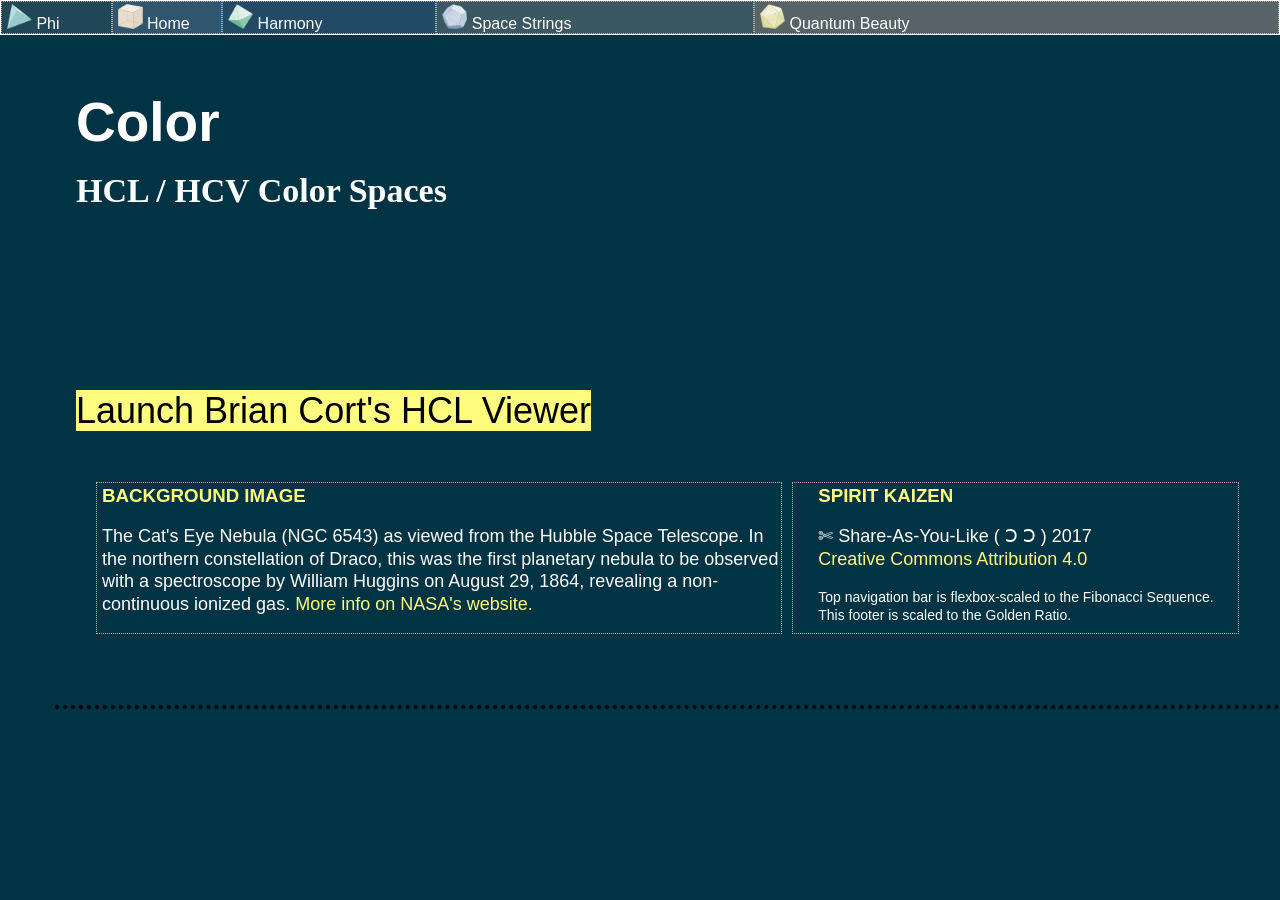
<file: color.html>
<!DOCTYPE html>
<html>
<head>
	<title>Space Jukebox</title>
	<link rel='stylesheet' type='text/css' href='main.css'/>
	<link href="main.css" rel="stylesheet">
	<body>

<!-- Fibonacci Navbar Styling --> 

	<div class = "navbar">
		<div class = "nav_section" id = "phi">
			<a href="phi.html"> 
				 <img src="images/tetrahedron.png" width="25" height="25">
				 Phi
			</a>
		</div>
		<div class = "nav_section" id = "color">
			<a href="index.html">
				<img src="images/hexahedron.png" width="25" height="25"> 
				Home 
			</a>
		</div>
		<div class = "nav_section" id = "harmony">
			<a href="harmony.html">
				<img src="images/octahedron.png" width="25" height="25">  
				Harmony </a>
		</div>
		<div class = "nav_section" id = "space">
			<a href="space.html">
				<img src="images/dodecahedron.png" width="25" height="25">  
				Space Strings </a>
		</div>
		<div class = "nav_section" id = "quantum">
			<a href="quantum.html">
				<img src="images/icosahedron.png" width="25" height="25">  
				Quantum Beauty </a>
		</div>
	</div>

<!-- Header Styling & Animation -->

<body>
	<div class = "section" id="header_section" a name="home">
		<div class = "slide-left">
			<header>
				<h1>Color</h1>
				<br>
				<h2>HCL / HCV Color Spaces </h2>
			</header>
		</div> 


<!-- Modal -->
<a href="#openModal" id="launchHCL">Launch Brian Cort's HCL Viewer</a>

	<div id="openModal" class="modalDialog">
		<div>
		<a href="#close" title="Close" class="close">X</a>
		<h2><a href="https://briancort.com/hclviewer/">HCL Viewer</a></h2><br>
		<p>With this applet, you can view colorspaces in slices along three variables: Saturation, Lightness, and Hue. </p><br>
		<p> Holding one variable steady - for example, Saturation, you can then view a 2D "slice" of possible Light/Hue combination values one the one-dimensional plane of Saturation.</p> <br>

		<center><a href="https://briancort.com/hclviewer/"><img src="images/HCL_Viewer.png" width="300" height=auto></a></center><br>

		<p> This blog post written by <a href="https://briancort.com">Brian Cort</a>, the developer and visual artist who made this app, explains basic color theory and color spaces <a href ="https://briancort.com/colour-in-data-visualization-part-1-theory"> HERE. </a> </p> <br>

		<center><a href="https://briancort.com/hclviewer/"> <h3> Open HCL Viewer app! </h3></a></center>

		</div>
	</div>

<!-- Footer -->	

	<div class="footer">

		<div class="footer_section" id="background_image">
			<h3>Background Image</h3> <br>
			<p>The Cat's Eye Nebula (NGC 6543) as viewed from the Hubble Space Telescope. In the northern constellation of Draco, this was the first planetary nebula to be observed with a spectroscope by William Huggins on August 29, 1864, revealing a non-continuous ionized gas. <a href="https://www.nasa.gov/multimedia/imagegallery/image_feature_211.html"> More info on NASA's website. </a> </p>
			<br>
		</div>

		<div class="footer_section" id="copyright">
			<h3><a href="http://www.spiritkaizen.org">SPIRIT KAIZEN </a></h3> <br>
			<p>  ✄ Share-As-You-Like ( Ↄ Ↄ ) 2017 <br>
			<a href="https://creativecommons.org/licenses/by/4.0/">Creative Commons Attribution 4.0</a></p><br>
			<small> Top navigation bar is flexbox-scaled to the Fibonacci Sequence. This footer is scaled to the Golden Ratio.</small>
	
	</div>

</body>
</html>
</file>
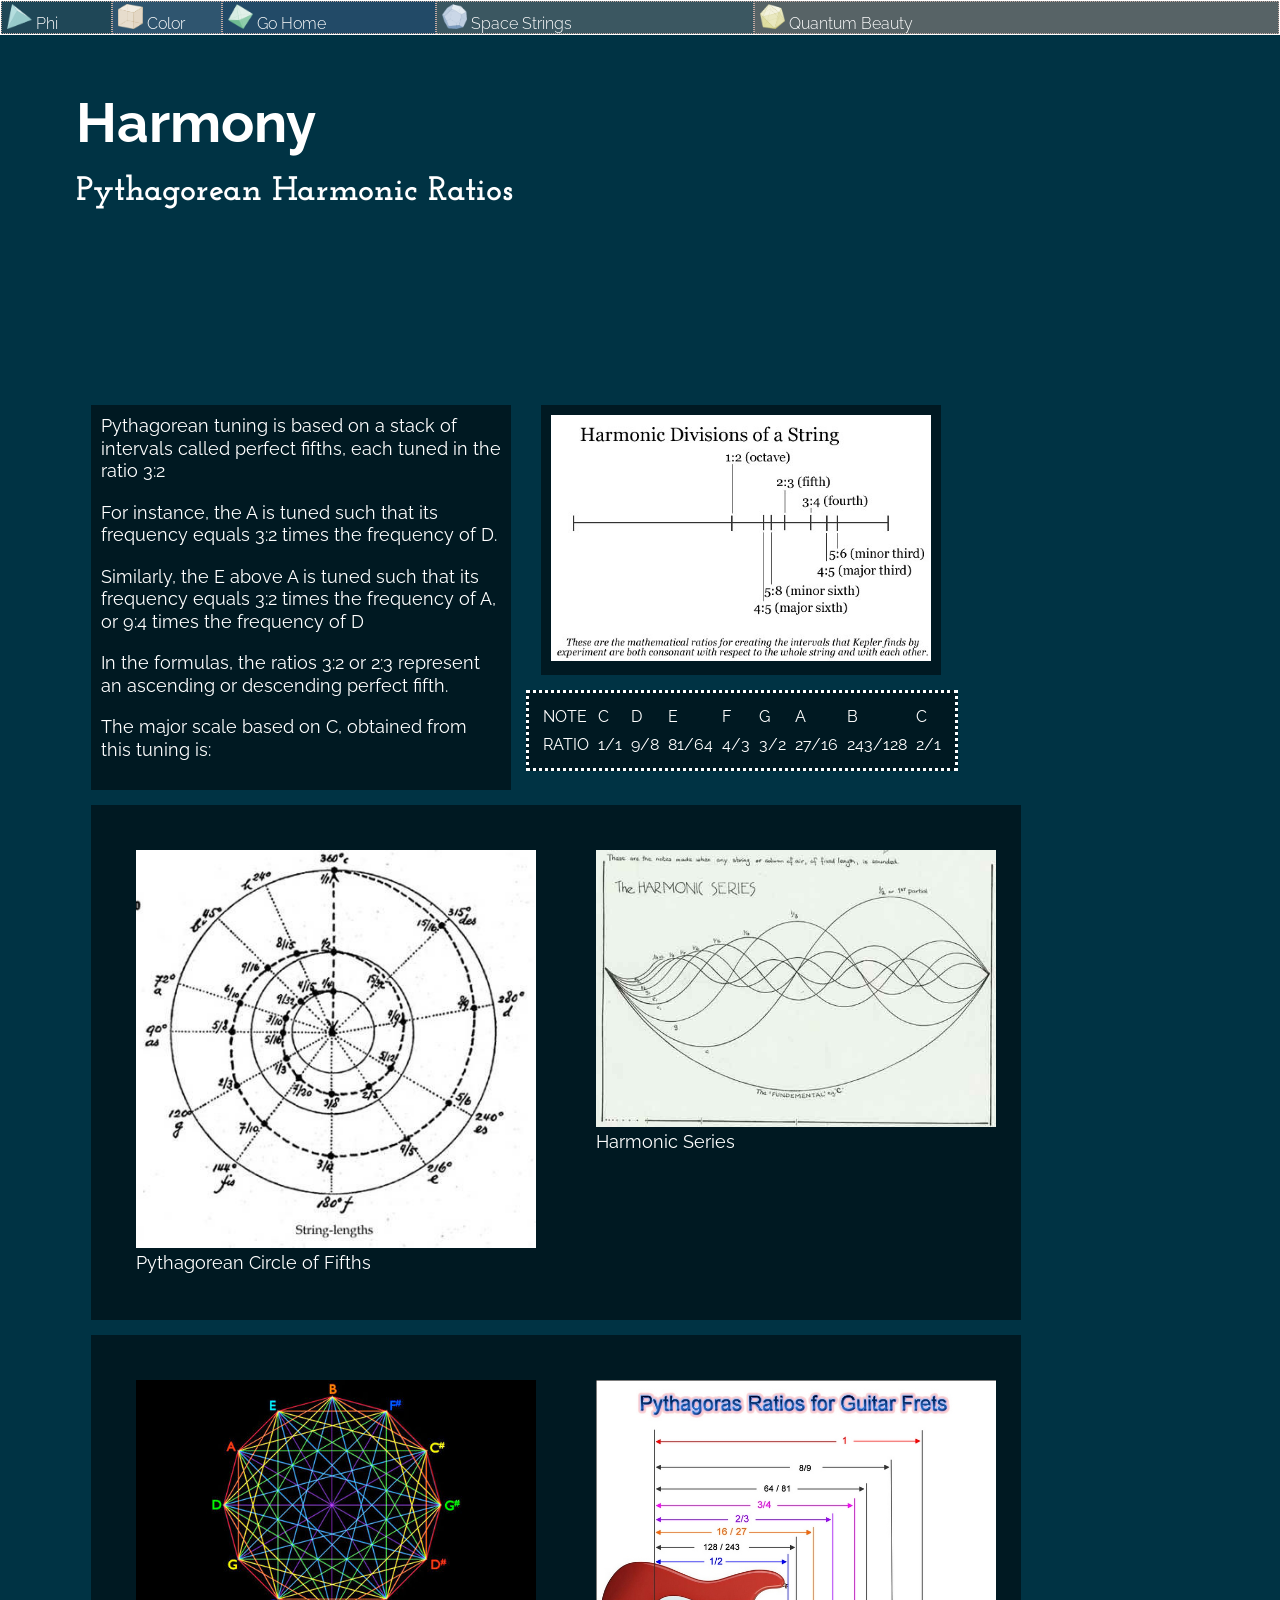
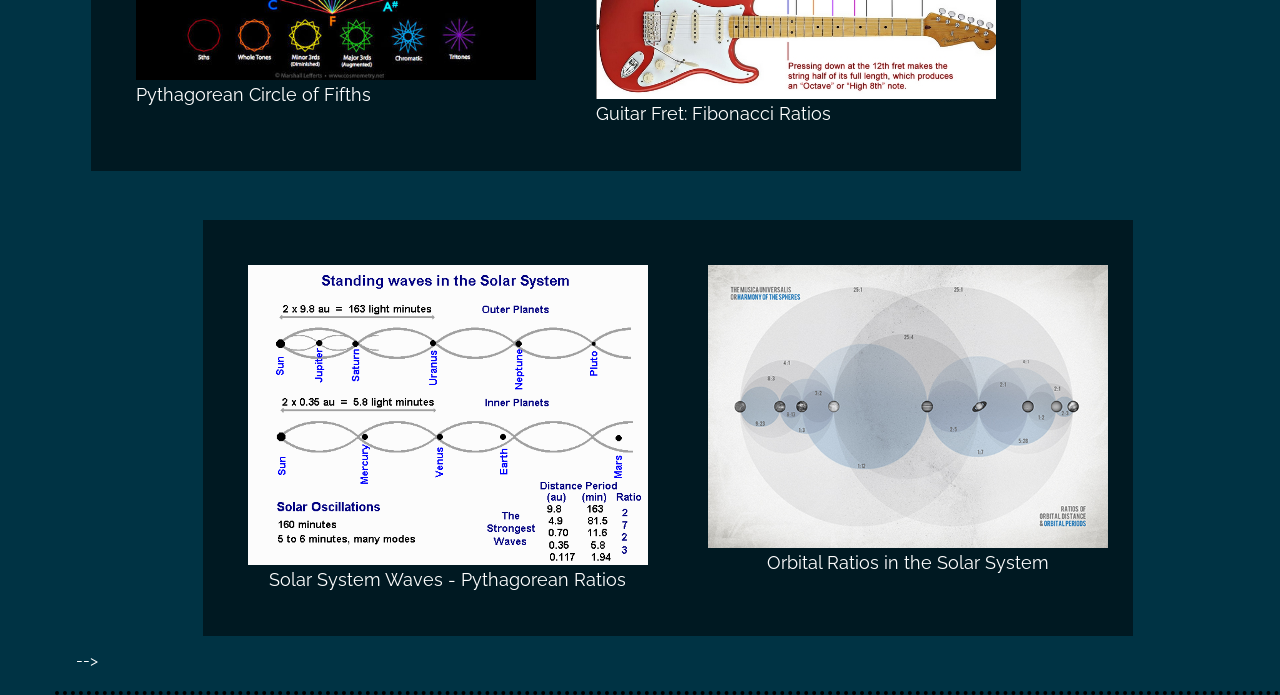
<file: harmony.html>
<!DOCTYPE html>
<html>
<head>
	<title>Space Jukebox</title>
	<link rel='stylesheet' type='text/css' href='main.css'/>
	<link href="https://fonts.googleapis.com/css?family=Josefin+Slab|Raleway" rel="stylesheet">
	<body>

<!-- Fibonacci Navbar Styling --> 

	<div class = "navbar">
		<div class = "nav_section" id = "phi">
			<a href="phi.html"> 
				 <img src="images/tetrahedron.png" width="25" height="25">
				 Phi
			</a>
		</div>
		<div class = "nav_section" id = "color">
			<a href="color.html">
				<img src="images/hexahedron.png" width="25" height="25"> 
				Color 
			</a>
		</div>
		<div class = "nav_section" id = "harmony">
			<a href="harmony.html">
				<img src="images/octahedron.png" width="25" height="25">  
				Go Home </a>
		</div>
		<div class = "nav_section" id = "space">
			<a href="space.html">
				<img src="images/dodecahedron.png" width="25" height="25">  
				Space Strings </a>
		</div>
		<div class = "nav_section" id = "quantum">
			<a href="quantum.html">
				<img src="images/icosahedron.png" width="25" height="25">  
				Quantum Beauty </a>
		</div>
	</div>

<!-- Header Styling & Animation -->
	
	<header>
	<div class = "section" id="header_section" a name="home">
		<div class = "slide-left">
			<header>
				<h1>Harmony</h1>
				<br>
				<h2>Pythagorean Harmonic Ratios</h2>
			</header>
		</div> 

<!-- Harmonics Table -->

	<div class = "text_container">

	<p> Pythagorean tuning is based on a stack of intervals called perfect fifths, each tuned in the ratio 3:2 </p><br>
	<p> For instance, the A is tuned such that its frequency equals 3:2 times the frequency of D. </p><br>
	<p> Similarly, the E above A is tuned such that its frequency equals 3:2 times the frequency of A, or 9:4 times the frequency of D </p><br>
	<p> In the formulas, the ratios 3:2 or 2:3 represent an ascending or descending perfect fifth. </p><br>
	<p> The major scale based on C, obtained from this tuning is: </p><br>

	</div>

	<div class = "image_container">
		<img src="images/harmonic_divisions.jpg" width="380px" height=auto>
	</div>

	<div class="harmonics">

		<table cellspacing="9">
			<tr>
				<td class = "table_headings"> NOTE </td>
				<td class = "table_headings"> C </td>
				<td class = "table_headings"> D </td>
				<td class = "table_headings" > E </td>
				<td class = "table_headings" > F </td>
				<td class = "table_headings" > G </td>
				<td class = "table_headings" > A </td>
				<td class = "table_headings" > B </td>
				<td class = "table_headings" > C </td>
			</tr>
			<tr>
				<td class = "table_headings" > RATIO </td>
				<td> 1/1 </td>
				<td> 9/8 </td>
				<td> 81/64 </td>
				<td> 4/3 </td>
				<td> 3/2 </td>
				<td> 27/16 </td>
				<td> 243/128 </td>
				<td> 2/1 </td>	
		</table>

		<div class = "full_container" >
			<div class="image_flex">
			 	<img src="images/spiral_fifths.jpg" width="400px" height=auto> </td>
			 	<p> Pythagorean Circle of Fifths</p>
			 </div>
			 <div class="image_flex">
			 	<img src="images/harmonic_series.jpg" width="400px" height=auto>
			 	<p> Harmonic Series </p>
			 </div>

		</div>

			<div class = "full_container" >
				<div class="image_flex">
				 	<img src="images/pythagoras_wheel.jpg" width="400px" height=auto> </td>
				 	<p> Pythagorean Circle of Fifths</p>
				 </div>
				 <div class="image_flex">
				 	<img src="images/guitar_fret_ratios.jpg" width="400px" height=auto>
				 	<p> Guitar Fret: Fibonacci Ratios </p>
				 </div>
			</div>

			 <br>


			<center>

			<div class = "full_container" >
				<div class="image_flex">
				 	<img src="images/solar_system_waves.gif" width="400px" height=auto> </td>
				 	<p> Solar System Waves - Pythagorean Ratios</p>
				 </div>
				 <div class="image_flex">
				 	<img src="images/orbital_ratios.jpg" width="400px" height=auto>
				 	<p> Orbital Ratios in the Solar System </p>
			 </div>

			</center>


	
 -->

	<!-- </div> -->

<!-- Footer -->	

<!-- <br>

	<div class="footer">

		<div class="footer_section" id="background_image">
			<h3>Background Image</h3> <br>
			<p>The Cat's Eye Nebula (NGC 6543) as viewed from the Hubble Space Telescope. In the northern constellation of Draco, this was the first planetary nebula to be observed with a spectroscope by William Huggins on August 29, 1864, revealing a non-continuous ionized gas. <a href="https://www.nasa.gov/multimedia/imagegallery/image_feature_211.html"> More info on NASA's website. </a> </p>
			<br>
		</div>

		<div class="footer_section" id="copyright">
			<h3><a href="http://www.spiritkaizen.org">SPIRIT KAIZEN </a></h3> <br>
			<p>  ✄ Share-As-You-Like ( Ↄ Ↄ ) 2017 <br>
			<a href="https://creativecommons.org/licenses/by/4.0/">Creative Commons Attribution 4.0</a></p><br>
			<small> Top navigation bar is flexbox-scaled to the Fibonacci Sequence. This footer is scaled to the Golden Ratio.</small>
	
	</div> -->

</body>
</html>
</file>
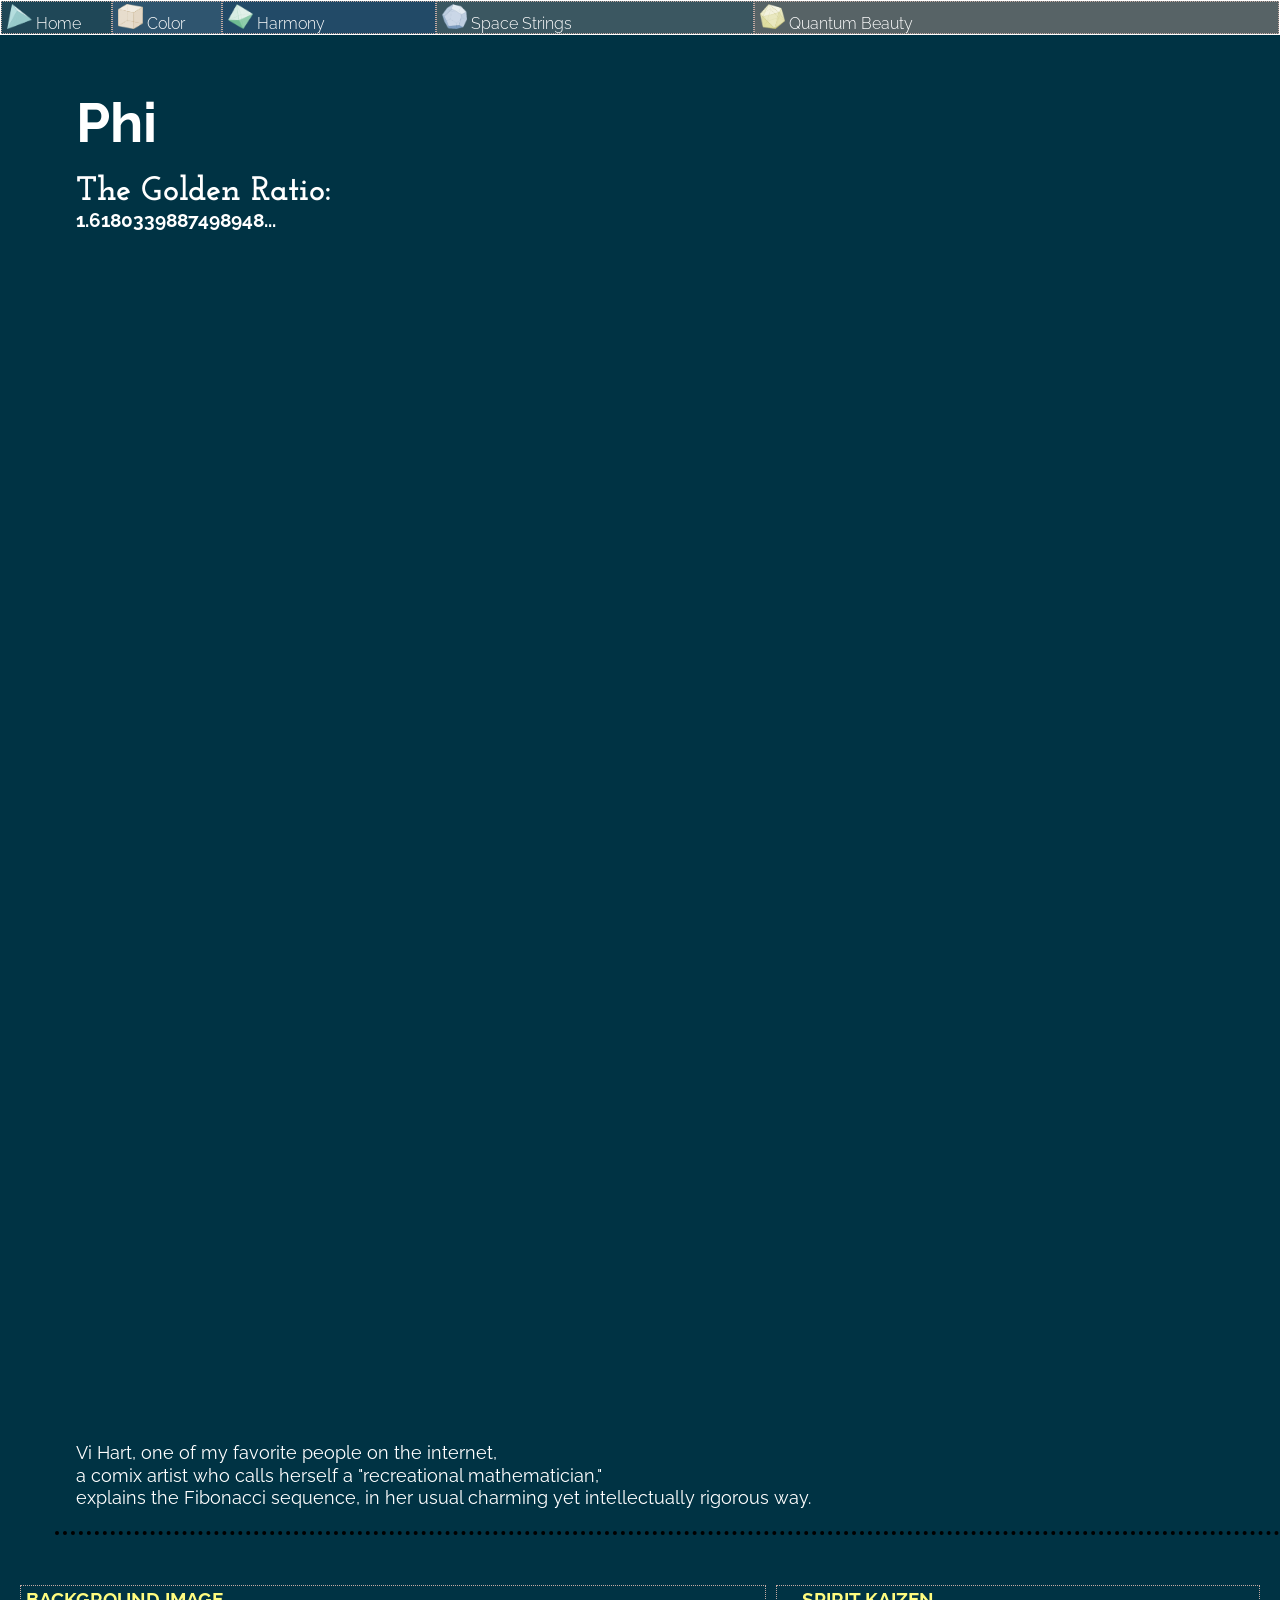
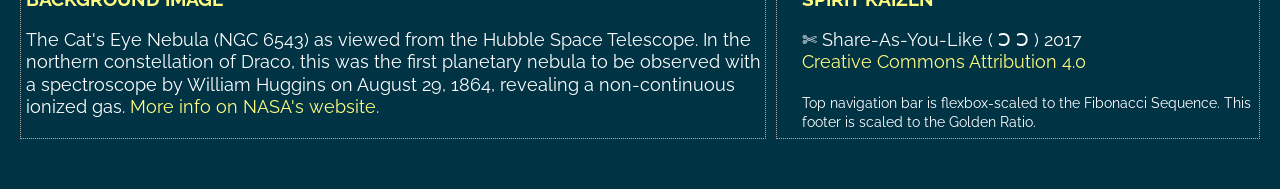
<file: phi.html>
<!DOCTYPE html>
<html>
<head>
	<title>Space Jukebox</title>
	<link rel='stylesheet' type='text/css' href='main.css'/>
	<link href="https://fonts.googleapis.com/css?family=Josefin+Slab|Raleway" rel="stylesheet">
	<body>

<!-- Fibonacci Navbar Styling --> 

	<div class = "navbar">
		<div class = "nav_section" id = "phi">
			<a href="index.html"> 
				 <img src="images/tetrahedron.png" width="25" height="25">
				 Home
			</a>
		</div>
		<div class = "nav_section" id = "color">
			<a href="color.html">
				<img src="images/hexahedron.png" width="25" height="25"> 
				Color 
			</a>
		</div>
		<div class = "nav_section" id = "harmony">
			<a href="harmony.html">
				<img src="images/octahedron.png" width="25" height="25">  
				Harmony </a>
		</div>
		<div class = "nav_section" id = "space">
			<a href="space.html">
				<img src="images/dodecahedron.png" width="25" height="25">  
				Space Strings </a>
		</div>
		<div class = "nav_section" id = "quantum">
			<a href="quantum.html">
				<img src="images/icosahedron.png" width="25" height="25">  
				Quantum Beauty </a>
		</div>
	</div>

<!-- Header Styling & Animation -->

	<header>
	<div class = "section" id="header_section" a name="home">
		<div class = "slide-left">
			<header>
				<h1>Phi</h1>
				<br>
				<h2>The Golden Ratio: </h2>
				<h3>1.6180339887498948...</h3>
			</header>

		</div>

		<center>
			<iframe width="560" height="315" src="https://www.youtube.com/embed/ahXIMUkSXX0" frameborder="0" allowfullscreen></iframe>

			<br><br>

			<iframe width="560" height="315" src="https://www.youtube.com/embed/lOIP_Z_-0Hs" frameborder="0" allowfullscreen></iframe>

			<br><br>

			<iframe width="560" height="315" src="https://www.youtube.com/embed/14-NdQwKz9w" frameborder="0" allowfullscreen></iframe>

		
		</center>

		<br><br><br>
			<p> Vi Hart, one of my favorite people on the internet, </p>
			<p> a comix artist who calls herself a "recreational mathematician," <p>
			<p> explains the Fibonacci sequence, in her usual charming yet intellectually rigorous way. </p>
	</div>


<!-- Footer --> 

	<div class="footer">

		<div class="footer_section" id="background_image">
			<h3>Background Image</h3> <br>
			<p>The Cat's Eye Nebula (NGC 6543) as viewed from the Hubble Space Telescope. In the northern constellation of Draco, this was the first planetary nebula to be observed with a spectroscope by William Huggins on August 29, 1864, revealing a non-continuous ionized gas. <a href="https://www.nasa.gov/multimedia/imagegallery/image_feature_211.html"> More info on NASA's website. </a> </p>
			<br>
		</div>

		<div class="footer_section" id="copyright">
			<h3><a href="http://www.spiritkaizen.org">SPIRIT KAIZEN </a></h3> <br>
			<p>  ✄ Share-As-You-Like ( Ↄ Ↄ ) 2017 <br>
			<a href="https://creativecommons.org/licenses/by/4.0/">Creative Commons Attribution 4.0</a></p><br>
			<small> Top navigation bar is flexbox-scaled to the Fibonacci Sequence. This footer is scaled to the Golden Ratio.</small>
	
	</div>

</body>
</html>
</file>
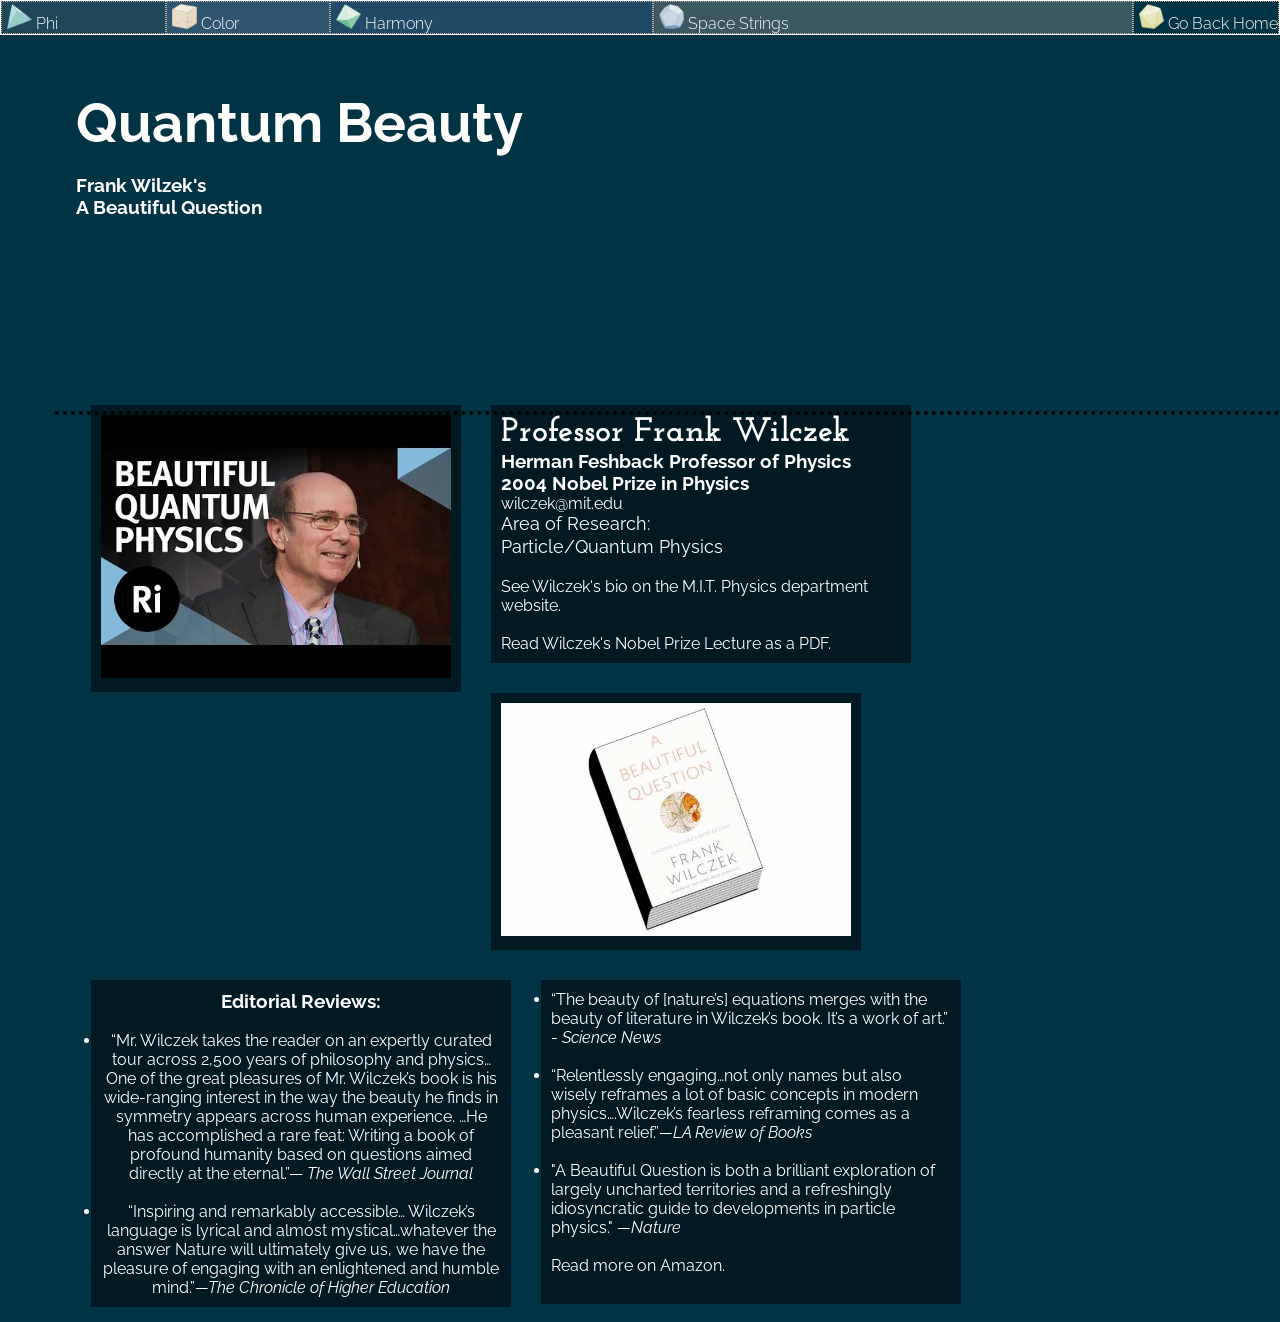
<file: quantum.html>
<!DOCTYPE html>
<html>
<head>
	<title>Space Jukebox</title>
	<link rel='stylesheet' type='text/css' href='main.css'/>
	<link href="https://fonts.googleapis.com/css?family=Josefin+Slab|Raleway" rel="stylesheet">
	<body>

<!-- Fibonacci Navbar Styling --> 

	<div class = "navbar">
		<div class = "nav_section" id = "phi">
			<a href="phi.html"> 
				 <img src="images/tetrahedron.png" width="25" height="25">
				 Phi
			</a>
		</div>
		<div class = "nav_section" id = "color">
			<a href="color.html">
				<img src="images/hexahedron.png" width="25" height="25"> 
				Color 
			</a>
		</div>
		<div class = "nav_section" id = "harmony">
			<a href="harmony.html">
				<img src="images/octahedron.png" width="25" height="25">  
				Harmony </a>
		</div>
		<div class = "nav_section" id = "space">
			<a href="space.html">
				<img src="images/dodecahedron.png" width="25" height="25">  
				Space Strings </a>
		</div>
		<div class = "nav_section" id = "home">
			<a href="index.html">
				<img src="images/icosahedron.png" width="25" height="25">  
				Go Back Home </a>
		</div>
	</div>

<!-- Header Styling & Animation -->

	<header>
	<div class = "section" id="header_section" a name="home">
		<div class = "slide-left">
			<header>
				<h1>Quantum Beauty</h1>
				<br>
				<h3>Frank Wilzek's </h3>
				<h3>A Beautiful Question</h3>
			</header>

		</div>

<!-- Frank's bio and photos -->

<div class = "image_container">	
	<a href= "http://web.mit.edu/physics/people/faculty/wilczek_frank.html"> 
		<img src="images/frank_wilczek.jpg" width="350" height=auto>
	</a>
</div>

<div class = "text_container">	
	<h2>Professor Frank Wilczek</h2>
	<h3>Herman Feshback Professor of Physics</h3>
	<h3>2004 Nobel Prize in Physics</h3>
	<a mailto: "wilczek@mit.edu">wilczek@mit.edu</a>
	<br>
	<p>Area of Research:</p>
	<p>Particle/Quantum Physics</p><br>
	See <a href= "http://web.mit.edu/physics/people/faculty/wilczek_frank.html"> Wilczek's bio </a> on the M.I.T. Physics department website. </p> </br>
	Read <a href= "http://web.mit.edu/physics/people/faculty/docs/wilczek_nobel_lecture.pdf"> Wilczek's Nobel Prize Lecture </a> as a PDF. </p>
</div>

<center>

<div class = "image_container">	
	<a href= "https://www.amazon.com/Beautiful-Question-Finding-Natures-Design/dp/0143109367"> 
		<img src="images/book_cover.jpg" width="350" height=auto>
	</a>
</div>

<center

<div class = "text_container">
	<h3>Editorial Reviews:</h3><br>
	<p>
		<ul>
			<li> “Mr. Wilczek takes the reader on an expertly curated tour across 2,500 years of philosophy and physics…One of the great pleasures of Mr. Wilczek’s book is his wide-ranging interest in the way the beauty he finds in symmetry appears across human experience. …He has accomplished a rare feat: Writing a book of profound humanity based on questions aimed directly at the eternal.”— <i> The Wall Street Journal </i> </li> <br> 

			<li> “Inspiring and remarkably accessible… Wilczek’s language is lyrical and almost mystical…whatever the answer Nature will ultimately give us, we have the pleasure of engaging with an enlightened and humble mind.”<i>—The Chronicle of Higher Education</i> </li> 
</div>

<div class = "text_container">
	<p>
		<ul>
			<li> “The beauty of [nature’s] equations merges with the beauty of literature in Wilczek’s book. It’s a work of art.” -<i> Science News </i> </li> <br> 

			<li> “Relentlessly engaging…not only names but also wisely reframes a lot of basic concepts in modern physics….Wilczek’s fearless reframing comes as a pleasant relief.”<i>—LA Review of Books</i> </li> <br>

			<li>"A Beautiful Question is both a brilliant exploration of largely uncharted territories and a refreshingly idiosyncratic guide to developments in particle physics." <i>—Nature </i></li> <br>

			<a href="https://www.amazon.com/Beautiful-Question-Finding-Natures-Design/dp/0143109367"> Read more on Amazon. </a> 

			<p></p><br>
			<p></p>
</div>


<!-- Footer -->	

	<!-- <div class="footer">

		<div class="footer_section" id="background_image">
			<h3>Background Image</h3> <br>
			<p>The Cat's Eye Nebula (NGC 6543) as viewed from the Hubble Space Telescope. In the northern constellation of Draco, this was the first planetary nebula to be observed with a spectroscope by William Huggins on August 29, 1864, revealing a non-continuous ionized gas. <a href="https://www.nasa.gov/multimedia/imagegallery/image_feature_211.html"> More info on NASA's website. </a> </p>
			<br>
		</div>

		<div class="footer_section" id="copyright">
			<h3><a href="http://www.spiritkaizen.org">SPIRIT KAIZEN </a></h3> <br>
			<p>  ✄ Share-As-You-Like ( Ↄ Ↄ ) 2017 <br>
			<a href="https://creativecommons.org/licenses/by/4.0/">Creative Commons Attribution 4.0</a></p><br>
			<small> Top navigation bar is flexbox-scaled to the Fibonacci Sequence. This footer is scaled to the Golden Ratio.</small>
	
	</div> -->

</body>
</html>
</file>
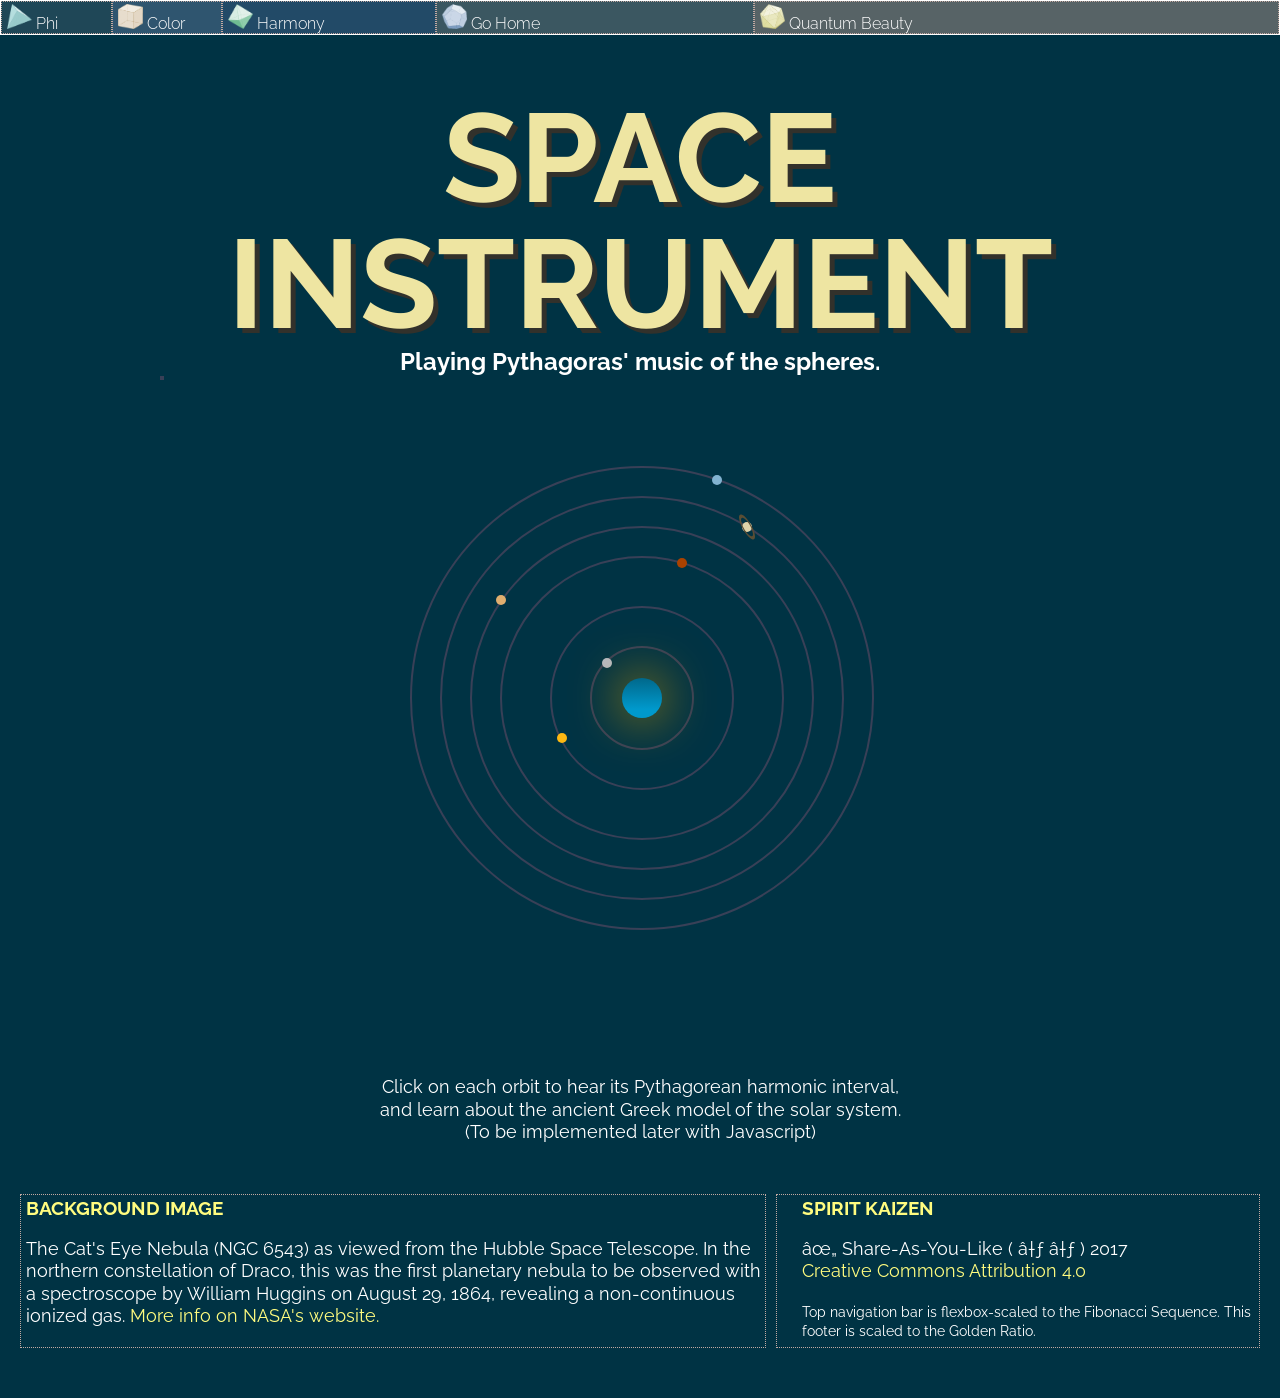
<file: space.html>
<!DOCTYPE html>
<html>
<head>
	<title>Space Jukebox</title>
	<link rel='stylesheet' type='text/css' href='space.css'/>
	<link href="https://fonts.googleapis.com/css?family=Josefin+Slab|Raleway" rel="stylesheet">
<!-- 	<link rel="stylesheet" type="text/css" media="screen,projection" href="http://neography.com/experiment/circles/solarsystem/styles.css/solarsystem.css" />
    
        <script type="text/javascript" src="http://use.typekit.com/atk2dqn.js"></script>
        <script type="text/javascript">try{Typekit.load();}catch(e){}</script>
        <script src="http://www.google.com/jsapi"></script>
        <script>
          // Load jQuery
          google.load("jquery", "1");
        </script>
        <script type="text/javascript" charset="utf-8">
          $(function(){
            $('ul#descriptions h2').hover(function(){
              $('ul.solarsystem li.' + $(this).attr('id') ).toggleClass('active');
              
            })
          });
        </script>

      <script src="/mint/?js" type="text/javascript"></script> 
 
</head> -->
<body>

<!-- Fibonacci Navbar Styling --> 

	<div class = "navbar">
		<div class = "nav_section" id = "phi">
			<a href="phi.html"> 
				 <img src="images/tetrahedron.png" width="25" height="25">
				 Phi
			</a>
		</div>
		<div class = "nav_section" id = "color">
			<a href="color.html">
				<img src="images/hexahedron.png" width="25" height="25"> 
				Color 
			</a>
		</div>
		<div class = "nav_section" id = "harmony">
			<a href="harmony.html">
				<img src="images/octahedron.png" width="25" height="25">  
				Harmony </a>
		</div>
		<div class = "nav_section" id = "space">
			<a href="index.html">
				<img src="images/dodecahedron.png" width="25" height="25">  
				Go Home </a>
		</div>
		<div class = "nav_section" id = "quantum">
			<a href="quantum.html">
				<img src="images/icosahedron.png" width="25" height="25">  
				Quantum Beauty </a>
		</div>
	</div>

<!-- Header Styling & Animation -->

<!-- 	<header>
	<div class = "section" id="header_section" a name="home">
		<div class = "slide-left">
			<header>
				<h1>Space Jukebox</h1>
				<br>
				<h3>Playing Pythagoras' </h3>
				<h3>Music of the Spheres</h3> -->
				<!-- <audio autoplay>
					<source src="audio/aurora.mp3"></source>
				</audio>
			</header>

		</div> -->

<!-- Solar System Jukebox -->

	<div class="wrap">
  
	    <section>
	        <header class="clearfix">
	            <h1>Space Instrument</h1>
	            <h2>Playing Pythagoras' music of the spheres.</h2>
	        </header>
	    </section>
	  
	    <section class="clearfix">
	  
	        <ul class="solarsystem">
	          <li class="sun"><a href="#earth"><span>Earth</span></a></li>
	          <li class="mercury"><a href="#moon"><span>Moon</span></a></li>
	          <li class="venus"><a href="#mercury"><span>Mercury</span></a></li>
	          <li class="earth"><a href="#venus"><span>Venus<span class="moon"> &amp; Moon</span></span></a></li>
	          <li class="mars"><a href="#sun"><span>Sun</span></a></li>
	          <li class="jupiter"><a href="#mars"><span>Mars</span></a></li>
	          <li class="saturn"><a href="#jupiter"><span>Jupiter &amp; <span class="ring">Ring</span></span></a></li>
	          <li class="uranus"><a href="#saturn"><span>Saturn</span></a></li>
	      <!--     <li class="neptune"><a href="#neptune"><span>Neptune</span></a></li>
	          <li class="pluto"><a href="#pluto"><span>Pluto</span></a></li> -->
	        </ul>

		    <ul id="descriptions">
		    	<li>
		    		<h2 id="earth"></h2>
		    		<p></p>
		    	</li>

		    	<li>
		    		<h2></h2>
		    		<p></p>
		    	</li>

		    	<li>
		    		<h2></h2>
		    		<p></p>
		    	</li>

		    	<li>
		    		<h2></h2>
		    		<p></p>
		    	</li>

		    	<li>
		    		<h2></h2>
		    		<p></p>
		    	</li>

		    	<li>
		    		<h2></h2>
		    		<p></p>
		    	</li>

		    	<li>
		    		<h2></h2>
		    		<p></p>
		    	</li>

		    	<li>
		    		<h2></h2>
		    		<p></p>
		    	</li>
		    </ul>

	    </section>
	</div>

				<center>
	            <p>Click on each orbit to hear its Pythagorean harmonic interval, </p>
	            <p> and learn about the ancient Greek model of the solar system. </p>
	            <p>	(To be implemented later with Javascript) </p>
	            </center>

<!-- End of Solar System Jukebox -->

<!-- Footer -->	

	<div class="footer">

		<div class="footer_section" id="background_image">
			<h3>Background Image</h3> <br>
			<p>The Cat's Eye Nebula (NGC 6543) as viewed from the Hubble Space Telescope. In the northern constellation of Draco, this was the first planetary nebula to be observed with a spectroscope by William Huggins on August 29, 1864, revealing a non-continuous ionized gas. <a href="https://www.nasa.gov/multimedia/imagegallery/image_feature_211.html"> More info on NASA's website. </a> </p>
			<br>
		</div>

		<div class="footer_section" id="copyright">
			<h3><a href="http://www.spiritkaizen.org">SPIRIT KAIZEN </a></h3> <br>
			<p>  ✄ Share-As-You-Like ( Ↄ Ↄ ) 2017 <br>
			<a href="https://creativecommons.org/licenses/by/4.0/">Creative Commons Attribution 4.0</a></p><br>
			<small> Top navigation bar is flexbox-scaled to the Fibonacci Sequence. This footer is scaled to the Golden Ratio.</small>
	
	</div>

</body>
</html>
</file>
<file: main.css>
/*		---------- General Styling --------- */

* {
	margin: 0;
	padding: 0;
	font-family: 'Raleway', sans-serif;
	color: white;
}
body {
	background: #034;
	background-image: url("https://www.nasa.gov/sites/default/files/thumbnails/image/64884main_image_feature_211_jwfull.jpg");
	background-repeat: no-repeat;
	background-position: 0% 15%;
	background-size: cover;
}
a {
	text-decoration: none;
}
a:hover {
	color: #FFFC7F;
}
.text_container {
	width: 400px;
	height: auto;
	float: left;
	position: relative;
	background-color: rgba(0,0,0,0.5);
	padding: 10px;
	margin: 15px;
	color: white;
}

.image_container {
	width: auto;
	height: auto;
	float: left;
	/*position: absolute;*/
	background-color: rgba(0,0,0,0.5);
	padding: 10px;
	margin: 15px;
	color: white;
}

.full_container {
	width: 900px;
	background-color: rgba(0,0,0,0.5);
	display: flex;
	padding: 15px;
	margin: 15px;
	color: white;
	justify-content: space-between;
}

.image_flex {
	flex: 1;
	margin: 15px;
	padding: 15px;
}

table {
	border: 3px dotted;
	background-color: rgba(0,0,0,0.5);
	padding: 5px;
}

td {
	margin: 10px;
}

/*		---------- Fibonacci Navbar Styling --------- */

.navbar {
	display: inline;
	display: -webkit-flex;
	display: flex;
	color: white;
	border: 1px solid white;
	height: auto;
	font-weight: 300;
	overflow: hidden;
}
.nav_section {
	border: 1px dotted rgb(194,169,162);
	padding-top: 2px;
	padding-left: 5px;
}
.nav_section:hover {
	color: #ffff77;
	text-transform: uppercase;
	font-size: 80%;
	transition: 2s;
}
@media only screen and (max-width: 800px) {
    .nav_section {
        font-size: 14px;
        margin-width: auto;
    }
    .nav_section:hover{
    	font-size: 11px;
    }
}
#phi {
	flex: 1;
	background-color: rgba(102,116,129, 0.3);
}
#phi:hover {
	flex: 2;
	background-color: rgba(102,116,129, 0.5);
}
#color {
	flex: 1;
	background-color: rgba(156,162,210, 0.3);
			}
#color:hover {
	flex: 3;
	background-color: rgba(156,162,210, 0.5);	
}
#harmony {
	flex: 2;
	background-color: rgba(114,125,181, 0.3);
}
#harmony:hover {
	flex: 5;
	background-color: rgba(114,125,181, 0.5);
}
#space {
	flex: 3;
	background-color: rgba(194,169,162, 0.3);
}
#space:hover {
	flex: 8;
	background-color: rgba(194,169,162, 0.5);
}
#quantum {
	flex: 5;
	background-color: rgba(174,147,136,0.5);
}
#quantum:hover {
	flex: 13;
	background-color: rgba(174,147,136,0.8);
	
}

/*		---------- Header Styling & Animation --------- */

h1 {
	font-size: 55px;
}

@media only screen and (max-width: 800px) {
    h1 {
        font-size: 36px;
        margin-width: auto;
    }
}

.section{
	height: 100%;
	width: auto;
	border-bottom: 4px dotted black;
	padding: 21px;
	margin-left: 55px;
}

h1:hover {
		text-shadow: 0 0 10px rgba(255,255,255,0.5) , 0 0 10px rgba(255,255,255,1) , 0 0 10px rgba(255,255,255,1) , 0 0 10px #727DB5 , 0 0 10px #727DB5 , 0 0 20px #727DB5 , 0 0 30px #727DB5;
}
p {
	font-size: 18px;
	line-height: 125%;
}

@media only screen and (max-width: 800px) {
	p {
    	font-size: 13px;
    }
}

div.slide-left{
	width: 100%;
	height: 300px;
	padding-top: 34px;
	overflow: hidden;
}
div.slide-left h1 {
  animation: slide-left 1.8s;
}

@keyframes slide-left {
  from {
    margin-left: 100%;
    margin-top: 100%;
    width: 300%; 
  }

  to {
    margin-left: 0%;
    margin-top: 0%;
    width: 100%;
  }
}

/*		---------- Eclipse Audio Controller --------- */

#sun {
  background: #FFFC7F;
  box-shadow: 0 0 50px #FFFC7F;
  width: 150px;
  height: 150px;
  margin-top: -200px;
  top: 25%;
  left: 25%;
  border-radius: 50%;
}

#moon {
  background: #222;
  left: 50%;
  width: 150px;
  height: 150px;
  margin: 50px;
  border-radius: 50%;
}

#moon:hover {
	margin-top: -150px;
	transition: 2s ease-in;	
	-webkit-transition: 2s ease-in;
	-moz-transition: 2s ease-in;
}

#perc {
  position: relative;
  width: 100%;
  text-align: center;
  margin-top: -120px;
  margin-bottom: 55px;
  color: white;
}

/*		---------- CSS Accordion Styling --------- */

.accordion section {
	height: 113px;
	overflow: hidden;
	transition: height 1s;
}

.accordion section:hover {
	height: 121px;
	overflow: hidden;
	transition: height 1s;
}

/*		---------- Phi Section --------- */

#phi_section{
	background-color: rgba(102,116,129, 0.3);
	display: inline-block;
}

h2 {
	font-family: 'Josefin Slab', serif;
	font-size: 34px;
}

/*		---------- Color Section --------- */

#color_section{
	background-color: rgba(156,162,210, 0.3);
}

/*		---------- Harmony Section --------- */

#harmony_section{
	background-color: rgba(114,125,181, 0.3);
}

/*		---------- Space Section --------- */

#space_section{
	background-color: rgba(194,169,162, 0.3);
}

/*		---------- Quantum Section --------- */

#quantum_section{
	background-color: rgba(174,147,136,0.5);
}


/*		---------- Modal --------- */

.modalDialog {
	position: fixed;
	font-family: Arial, Helvetica, sans-serif;
	top: 0;
	right: 0;
	bottom: 0;
	left: 0;
	background: rgba(0,0,0,0.8);
	z-index: 99999;
	opacity:0;
	-webkit-transition: opacity 400ms ease-in;
	-moz-transition: opacity 400ms ease-in;
	transition: opacity 400ms ease-in;
	pointer-events: none;
}

.modalDialog:target {
	opacity:1;
	pointer-events: auto;
}

.modalDialog > div {
	width: 500px;
	position: relative;
	margin: 10% auto;
	padding: 5px 20px 13px 20px;
	border-radius: 10px;
	background: #000;
	background: -moz-linear-gradient(#000, #034);
	background: -webkit-linear-gradient(#000, #034);
	background: -o-linear-gradient(#000, #034);
}

.close {
	background: #606061;
	color: #FFFFFF;
	line-height: 25px;
	position: absolute;
	right: -12px;
	text-align: center;
	top: -10px;
	width: 24px;
	text-decoration: none;
	font-weight: bold;
	-webkit-border-radius: 12px;
	-moz-border-radius: 12px;
	border-radius: 12px;
	-moz-box-shadow: 1px 1px 3px #000;
	-webkit-box-shadow: 1px 1px 3px #000;
	box-shadow: 1px 1px 3px #000;
}

.close:hover { background: #00d9ff; }

.button {
    background-color:#FFFC7F;
    border: 5px;
    height: 250px;
    width: auto;
    box-shadow: 10px 10px 10px black;
    color: black;
    padding: 15px 32px;
    text-align: center;
    text-decoration: none;
    display: inline-block;
    font-size: 32px;
}

#launchHCL {
	font-size: 36px;
	background-color: #FFFC7F;
	color: black;
	text-align: center;
}

#launchHCL:hover {
	background-color: white;
	font-size: 38px;
	transition: 1s;
}


/*		---------- Footer --------- */

.footer {
	display: inline;
	display: -webkit-flex;
	display: flex;
	color: white;
	height: auto;
	background-color: rgba(0,0,0,0.5)
	margin: 20px;
	padding-top: 50px;
	padding-left: 20px;
	padding-bottom: 50px;
	padding-right: 20px;
}

.footer h3 {
	color: #FFFC7F;
	text-transform: uppercase;
}

#background_image {
	flex: 1.618;
}

.footer a {
	color: #FFFC7F;
	font-size: 28;
}

.footer_section {
	flex: 1;
	border: 1px dotted rgb(194,169,162);
	padding-top: 2px;
	padding-left: 5px;
}

#copyright {
	margin-left: 10px;
	padding-left: 25px;
}

.footer small {
	font-size: 14px;
}
</file>
<file: space.css>
/*		---------- General Styling --------- */

* {
	margin: 0;
	padding: 0;
	font-family: 'Raleway', sans-serif;
	color: white;
}
body {
	background: #034;
	background-image: url("https://www.nasa.gov/sites/default/files/thumbnails/image/64884main_image_feature_211_jwfull.jpg");
	background-repeat: no-repeat;
	background-position: 0% 15%;
	background-size: cover;
}
a {
	text-decoration: none;
}
a:hover {
	color: #FFFC7F;
}

/*		---------- Fibonacci Navbar Styling --------- */

.navbar {
	display: inline;
	display: -webkit-flex;
	display: flex;
	color: white;
	border: 1px solid white;
	height: auto;
	font-weight: 300;
	overflow: hidden;
}
.nav_section {
	border: 1px dotted rgb(194,169,162);
	padding-top: 2px;
	padding-left: 5px;
}
.nav_section:hover {
	color: #ffff77;
	text-transform: uppercase;
	font-size: 80%;
	transition: 2s;
}
@media only screen and (max-width: 800px) {
    .nav_section {
        font-size: 14px;
        margin-width: auto;
    }
    .nav_section:hover{
    	font-size: 11px;
    }
}
#phi {
	flex: 1;
	background-color: rgba(102,116,129, 0.3);
}
#phi:hover {
	flex: 2;
	background-color: rgba(102,116,129, 0.5);
}
#color {
	flex: 1;
	background-color: rgba(156,162,210, 0.3);
			}
#color:hover {
	flex: 3;
	background-color: rgba(156,162,210, 0.5);	
}
#harmony {
	flex: 2;
	background-color: rgba(114,125,181, 0.3);
}
#harmony:hover {
	flex: 5;
	background-color: rgba(114,125,181, 0.5);
}
#space {
	flex: 3;
	background-color: rgba(194,169,162, 0.3);
}
#space:hover {
	flex: 8;
	background-color: rgba(194,169,162, 0.5);
}
#quantum {
	flex: 5;
	background-color: rgba(174,147,136,0.5);
}
#quantum:hover {
	flex: 13;
	background-color: rgba(174,147,136,0.8);
	
}

/*		---------- Header Styling & Animation --------- */

h1 {
	font-size: 55px;
}

@media only screen and (max-width: 800px) {
    h1 {
        font-size: 36px;
        margin-width: auto;
    }
}

.section{
	height: 100%;
	width: auto;
	border-bottom: 4px dotted black;
	padding: 21px;
	margin-left: 55px;
}

h1:hover {
		text-shadow: 0 0 10px rgba(255,255,255,0.5) , 0 0 10px rgba(255,255,255,1) , 0 0 10px rgba(255,255,255,1) , 0 0 10px #727DB5 , 0 0 10px #727DB5 , 0 0 20px #727DB5 , 0 0 30px #727DB5;
}
p {
	font-size: 18px;
	line-height: 125%;
}

@media only screen and (max-width: 800px) {
	p {
    	font-size: 13px;
    }
}

div.slide-left{
	width: 100%;
	height: 300px;
	padding-top: 34px;
	overflow: hidden;
}
div.slide-left h1 {
  animation: slide-left 1.8s;
}

@keyframes slide-left {
  from {
    margin-left: 100%;
    margin-top: 100%;
    width: 300%; 
  }

  to {
    margin-left: 0%;
    margin-top: 0%;
    width: 100%;
  }
}

/*		---------- Space Instrument --------- */

div.wrap {
    width: 960px;
    margin: 0 auto;
    padding: 60px 0;
    background-color: (0,0,0,0.25)
}

section {
    display: block;
    position: relative;
}
header {
    text-align: center;
}
header h1 {
    font-size: 126px;
    line-height: 1;
    color: #eee5a2;
    text-transform: uppercase;
    text-shadow: 5px 5px #32312b;
}
header p {
    font-size: 24px;
    color: #6a695f;
    margin: 0 0 10px;
}
header p.disclaimer {
    font-size: 13px;
    color: #33373d;
}

/* Planets Styling */

ul.solarsystem {
    position: relative;
    height: 640px;
    list-style: none;
    -webkit-transition: all 0.09s ease-in;
    -moz-transition: all 0.09s ease-in;
    -o-transition: all 0.09s ease-in;
    transition: all 0.09s ease-in;
    overflow: hidden;
}
ul.solarsystem li {
    text-indent: -9999px;
    display: block;
    position: absolute;
    border: 2px solid #394057;
/*    opacity: 0.7;*/
}
ul.solarsystem li span {
    display: block;
    position: absolute;
    width: 10px;
    height: 10px;
    -webkit-border-radius: 5px;
    -moz-border-radius: 5px;
    border-radius: 5px;
}
ul.solarsystem li.active {
    border-color: #aa4200;
}
ul.solarsystem li.active.sun,
ul.solarsystem li.active span {
    -webkit-transform: scale(1.3);
    -moz-transform: scale(1.3);
    -o-transform: scale(1.3);
    transform: scale(1.3);
}
ul.solarsystem li.active.sun span,
ul.solarsystem li.active.earth .moon {
    border: none;
    -webkit-box-shadow: none;
    -moz-box-shadow: none;
    box-shadow: none;
}
ul.solarsystem li.sun {
    width: 40px;
    height: 40px;
    -webkit-border-radius: 20px;
    -moz-border-radius: 20px;
    border-radius: 20px;
    background: #00688B;
    background-image: -webkit-gradient(
        linear,
        left bottom,
        left top,
        color-stop(0.22, #0099CC),
        color-stop(1, #00688B)
    );
    background-image: -moz-linear-gradient(
        center bottom,
        #00688B 22%,
        rgb(255,219,112) 100%
    );
    top: 302px;
    left: 462px;
    border: none;
    -webkit-box-shadow: 0 0 50px #c90;
    -moz-box-shadow: 0 0 50px #c90;
    box-shadow: 0 0 50px #c90;
    z-index: 100;
    -webkit-transition: all 0.2s ease-in;
    -moz-transition: all 0.2s ease-in;
    -o-transition: all 0.2s ease-in;
    transition: all 0.2s ease-in;
}
ul.solarsystem li.sun span {
    width: 60px;
    height: 60px;
    -webkit-border-radius: 30px;
    -moz-border-radius: 30px;
    border-radius: 30px;   
}
ul.solarsystem li.mercury {
    width: 100px;
    height: 100px;
    -webkit-border-radius: 52px;
    -moz-border-radius: 52px;
    border-radius: 52px;
    top: 270px;
    left: 430px;
    z-index: 99;
}
ul.solarsystem li.mercury span {
    background: #b6bac5;
    top: 10px;
    left: 10px;
}
ul.solarsystem li.venus {
    width: 180px;
    height: 180px;
    -webkit-border-radius: 182px;
    -moz-border-radius: 182px;
    border-radius: 182px;
    top: 230px;
    left: 390px;
    z-index: 98;
}
ul.solarsystem li.venus span {
    background: #FDB813;
    top: 125px;
    left: 5px;
}
/*ul.solarsystem li.earth {
    width: 220px;
    height: 220px;
    -webkit-border-radius: 112px;
    -moz-border-radius: 112px;
    border-radius: 112px;
    top: 210px;
    left: 370px;
    z-index: 97;*/
}
ul.solarsystem li.earth span {
    background: #06c;
    top: 56px;
    left: 5px;
}
/*ul.solarsystem li.earth span.moon {
    width: 4px;
    height: 4px;
    -webkit-border-radius: 2px;
    -moz-border-radius: 2px;
    border-radius: 2px;
    background: #ccc;
    top: 12px;
    left: 12px;
}*/
ul.solarsystem li.mars {
    width: 280px;
    height: 280px;
    -webkit-border-radius: 142px;
    -moz-border-radius: 142px;
    border-radius: 142px;
    top: 180px;
    left: 340px;
    z-index: 96;
}
ul.solarsystem li.mars span {
    background: #aa4200;
    top: 0px;
    left: 175px;
}
ul.solarsystem li.asteroids_meteorids {
    top: 155px;
    left: 315px;
    z-index: 1;
    background: url(asteroids_meteorids.png) no-repeat 0 0;
    width: 330px;
    height: 330px;
    -webkit-border-radius: 165px;
    -moz-border-radius: 165px;
    border-radius: 165px;
    border: none;
}
ul.solarsystem li.jupiter {
    width: 340px;
    height: 340px;
    -webkit-border-radius: 172px;
    -moz-border-radius: 172px;
    border-radius: 172px;
    top: 150px;
    left: 310px;
    z-index: 95;
}
ul.solarsystem li.jupiter span {
    background: #e0ae6f;
    top: 67px;
    left: 24px;
}
ul.solarsystem li.saturn {
    width: 400px;
    height: 400px;
    -webkit-border-radius: 202px;
    -moz-border-radius: 202px;
    border-radius: 202px;
    top: 120px;
    left: 280px;
    z-index: 94;
}
ul.solarsystem li.saturn span {
    background: #dfd3a9;
    top: 24px;
    left: 300px;
}
ul.solarsystem li.saturn span.ring {
    width: 12px;
    height: 12px;
    -webkit-border-radius: 8px;
    -moz-border-radius: 8px;
    border-radius: 8px;
    background: none;
    border: 2px solid #5a4e34;
    left: -3px;
    top: -3px;
    -webkit-transform: skewY(50deg);
    -moz-transform: skewY(50deg);
    -o-transform: skewY(50deg);
    transform: skewY(50deg);
}
ul.solarsystem li.uranus {
    width: 460px;
    height: 460px;
    -webkit-border-radius: 232px;
    -moz-border-radius: 232px;
    border-radius: 232px;
    top: 90px;
    left: 250px;
    z-index: 93;
}
ul.solarsystem li.uranus span {
    background: #82b3d1;
    top: 7px;
    left: 300px;
}
ul.solarsystem li.neptune {
    width: 520px;
    height: 520px;
    -webkit-border-radius: 262px;
    -moz-border-radius: 262px;
    border-radius: 262px;
    top: 60px;
    left: 220px;
    z-index: 92;
}
ul.solarsystem li.neptune span {
    background: #77c2ec;
    top: 0px;
    left: 200px;
}
ul.solarsystem li.pluto {
    width: 580px;
    height: 580px;
    -webkit-border-radius: 292px;
    -moz-border-radius: 292px;
    border-radius: 292px;
    top: 30px;
    left: 190px;
    z-index: 91;
}
ul.solarsystem li.pluto span {
    background: #7c6a5c;
    top: 79px;
    left: 79px;
}

ul#descriptions {
    position: absolute;
    top: 150px;
    right: 100px;
    list-style: none;
}
ul#descriptions h2 {
    cursor: pointer;
    color: #386077;
    -webkit-transition: all 0.15s ease-in;
    -moz-transition: all 0.15s ease-in;
    -o-transition: all 0.15s ease-in;
    transition: all 0.15s ease-in;
    font-size: 20px;
    position: relative;
    z-index: 101;
    -webkit-transform: scale(1);
    -moz-transform: scale(1);
    -o-transform: scale(1);
    transform: scale(1);
}
ul#descriptions h2:hover {
   color: #aa4200; 
    -webkit-transform: scale(1.08);
    -moz-transform: scale(1.08);
    -o-transform: scale(1.08);
    transform: scale(1.08);
}
ul#descriptions li p {
    position: absolute;
    left: -250px;
    top: 0;
    width: 200px;
    display: inline;
    opacity: 0;
    visibility: hidden;
    font-size: 13px;
    -webkit-border-radius: 5px;
    -moz-border-radius: 5px;
    border-radius: 5px;
    -webkit-transition: all 0.3s ease-in;
    -moz-transition: all 0.3s ease-in;
    -o-transition: all 0.3s ease-in;
    transition: all 0.3s ease-in;
    background: #0f132c;
    padding: 30px;
    color: #767892;
    line-height: 1.7;
    z-index: 100;
    border: 1px solid #1c203c;
}
ul#descriptions h2:hover+p {
    visibility: visible;
    opacity: 0.9;
    left: -280px;
}

/* CSS3 Animations */
ul.solarsystem li {
    -webkit-animation-iteration-count:infinite;
    -webkit-animation-timing-function:linear;
    -webkit-animation-name:orbit;
    
    -moz-animation-iteration-count:infinite;
    -moz-animation-timing-function:linear;
    -moz-animation-name:orbit;
}
ul.solarsystem li.earth span {
    -webkit-animation-iteration-count:infinite;
    -webkit-animation-timing-function:linear;
    -webkit-animation-name:moon;
    
    -moz-animation-iteration-count:infinite;
    -moz-animation-timing-function:linear;
    -moz-animation-name:moon;
}
ul.solarsystem li.mercury {-webkit-animation-duration:5s; -moz-animation-duration:5s;}
ul.solarsystem li.venus {-webkit-animation-duration:8s; -moz-animation-duration:8s;}
ul.solarsystem li.earth {-webkit-animation-duration:12s; -moz-animation-duration:12s;}
ul.solarsystem li.earth span {-webkit-animation-duration:2s; -moz-animation-duration:2s;}
ul.solarsystem li.mars {-webkit-animation-duration:20s; -moz-animation-duration:20s;}
ul.solarsystem li.asteroids_meteorids {-webkit-animation-duration:50s; -moz-animation-duration:50s;}
ul.solarsystem li.jupiter {-webkit-animation-duration:30s; -moz-animation-duration:30s;}
ul.solarsystem li.saturn {-webkit-animation-duration:60s; -moz-animation-duration:60s;}
ul.solarsystem li.uranus {-webkit-animation-duration:70s; -moz-animation-duration:70s;}
ul.solarsystem li.neptune {-webkit-animation-duration:100s; -moz-animation-duration:100s;}
ul.solarsystem li.pluto {-webkit-animation-duration:120s; -moz-animation-duration:120s;}

@-webkit-keyframes orbit { from { -webkit-transform:rotate(0deg) } to { -webkit-transform:rotate(360deg) } }
@-webkit-keyframes moon { from { -webkit-transform:rotate(0deg) } to { -webkit-transform:rotate(360deg) } }

@-moz-keyframes orbit { from { -moz-transform:rotate(0deg) } to { -moz-transform:rotate(360deg) } }
@-moz-keyframes moon { from { -moz-transform:rotate(0deg) } to { -moz-transform:rotate(360deg) } }

/*ul.solarsystem:hover li {-webkit-animation-play-state: paused;} */


/*		---------- Footer --------- */

.footer {
	display: inline;
	display: -webkit-flex;
	display: flex;
	color: white;
	height: auto;
	background-color: rgba(0,0,0,0.5)
	margin: 20px;
	padding-top: 50px;
	padding-left: 20px;
	padding-bottom: 50px;
	padding-right: 20px;
}

.footer h3 {
	color: #FFFC7F;
	text-transform: uppercase;
}

#background_image {
	flex: 1.618;
}

.footer a {
	color: #FFFC7F;
	font-size: 28;
}

.footer_section {
	flex: 1;
	border: 1px dotted rgb(194,169,162);
	padding-top: 2px;
	padding-left: 5px;
}

#copyright {
	margin-left: 10px;
	padding-left: 25px;
}

.footer small {
	font-size: 14px;
}
</file>
